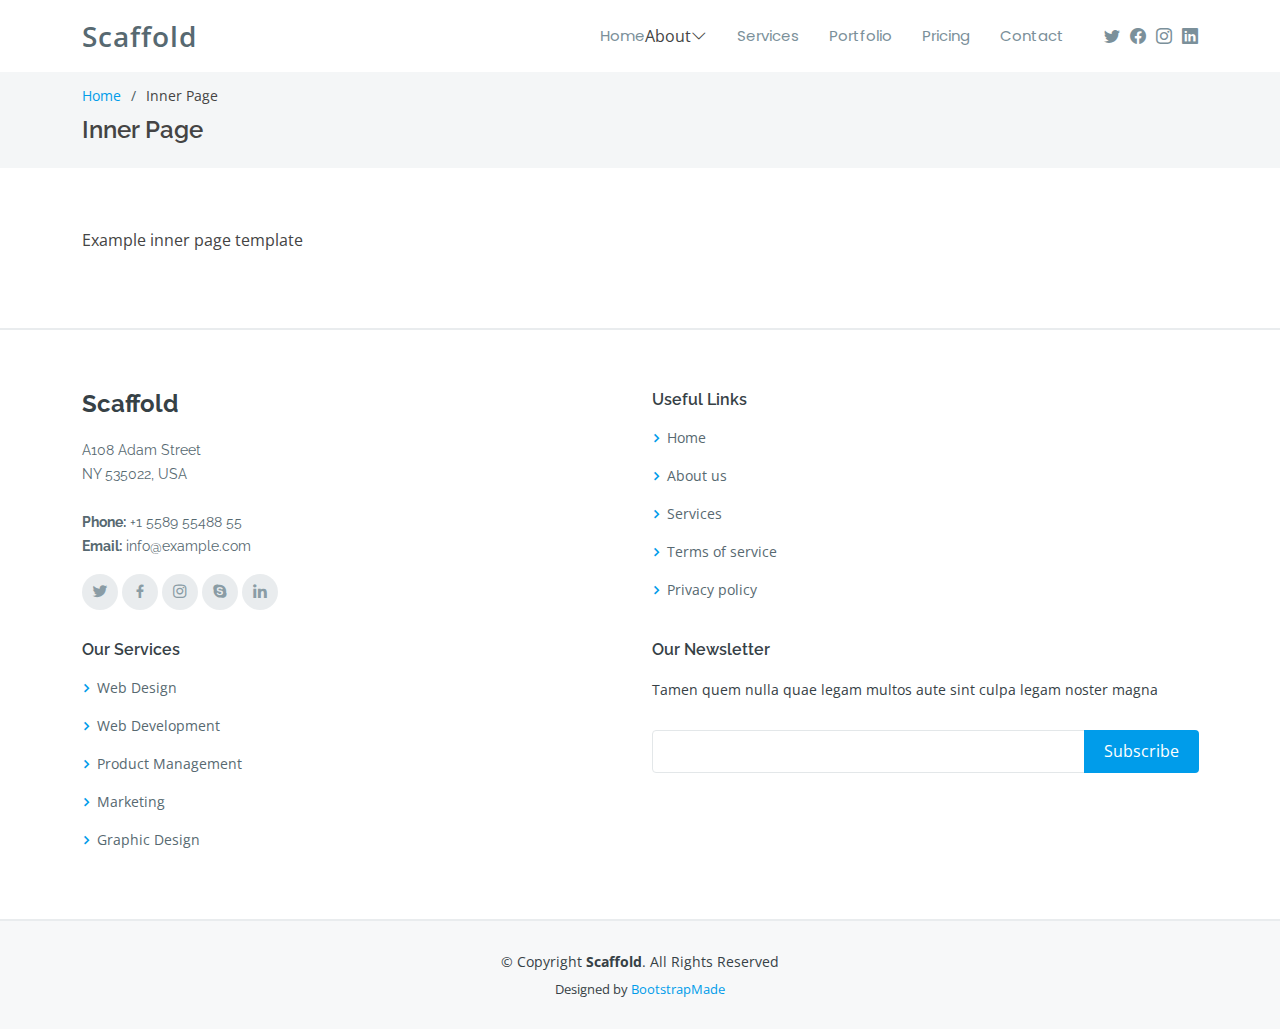
<file: inner-page.html>
<!DOCTYPE html><html lang="en"><head><meta charset="utf-8"><meta name="viewport" content="width=device-width, initial-scale=1.0, shrink-to-fit=no"><title>Inner Page - Scaffold Bootstrap Template</title><link rel="stylesheet" href="https://cdn.jsdelivr.net/npm/bootstrap@5.2.3/dist/css/bootstrap.min.css"><link rel="stylesheet" href="https://fonts.googleapis.com/css?family=Open+Sans:300,300i,400,400i,600,600i,700,700i|Raleway:300,300i,400,400i,500,500i,600,600i,700,700i|Poppins:300,300i,400,400i,500,500i,600,600i,700,700i"><link rel="stylesheet" href="assets/css/styles.min.css?h=732101643aa2bcbd76dcf60eb6a63d9a"></head><body><header class="d-flex align-items-center fixed-top" id="header"><div class="container d-flex align-items-center"><div class="me-auto logo"><h1><a href="index.html">Scaffold</a></h1></div><nav class="order-last navbar order-lg-0" id="navbar"><ul><li><a class="nav-link scrollto" href="#hero">Home</a></li><li class="dropdown"><span>About</span><i class="bi bi-chevron-down"></i><ul><li><a class="nav-link scrollto" href="#about">About Us</a></li><li><a class="nav-link scrollto" href="#team">Team</a></li><li><a class="nav-link scrollto" href="#testimonials">Testimonials</a></li><li class="dropdown"><a href="#"><span>Deep Drop Down</span><i class="bi bi-chevron-right"></i></a><ul><li><a href="#">Deep Drop Down 1</a></li><li><a href="#">Deep Drop Down 2</a></li><li><a href="#">Deep Drop Down 3</a></li><li><a href="#">Deep Drop Down 4</a></li><li><a href="#">Deep Drop Down 5</a></li></ul></li></ul></li><li><a class="nav-link scrollto" href="#services">Services</a></li><li><a class="nav-link scrollto" href="#portfolio">Portfolio</a></li><li><a class="nav-link scrollto" href="#pricing">Pricing</a></li><li><a class="nav-link scrollto" href="#contact">Contact</a></li></ul><i class="bi bi-list mobile-nav-toggle"></i></nav><div class="d-flex align-items-center header-social-links"><a href="#" class="twitter"><i class="bi bi-twitter"></i></a><a href="#" class="facebook"><i class="bi bi-facebook"></i></a><a href="#" class="instagram"><i class="bi bi-instagram"></i></a><a href="#" class="linkedin"><i class="bi bi-linkedin"></i></a></div></div></header><main id="main"><section id="breadcrumbs" class="breadcrumbs"><div class="container"><ol><li><a href="index.html">Home</a></li><li>Inner Page</li></ol><h2>Inner Page</h2></div></section><section class="inner-page"><div class="container"><p>          Example inner page template        </p></div></section></main><footer id="footer"><div class="footer-top"><div class="container"><div class="row"><div class="col-md-6 col-lg-3"><div class="footer-info"><h3>Scaffold</h3><p>                A108 Adam Street <br>                NY 535022, USA<br><br><strong>Phone:</strong> +1 5589 55488 55<br><strong>Email:</strong> info@example.com<br></p><div class="social-links mt-3"><a href="#" class="twitter"><i class="bx bxl-twitter"></i></a><a href="#" class="facebook"><i class="bx bxl-facebook"></i></a><a href="#" class="instagram"><i class="bx bxl-instagram"></i></a><a href="#" class="google-plus"><i class="bx bxl-skype"></i></a><a href="#" class="linkedin"><i class="bx bxl-linkedin"></i></a></div></div></div><div class="col-md-6 col-lg-2 footer-links"><h4>Useful Links</h4><ul><li><i class="bx bx-chevron-right"></i><a href="#">Home</a></li><li><i class="bx bx-chevron-right"></i><a href="#">About us</a></li><li><i class="bx bx-chevron-right"></i><a href="#">Services</a></li><li><i class="bx bx-chevron-right"></i><a href="#">Terms of service</a></li><li><i class="bx bx-chevron-right"></i><a href="#">Privacy policy</a></li></ul></div><div class="col-md-6 col-lg-3 footer-links"><h4>Our Services</h4><ul><li><i class="bx bx-chevron-right"></i><a href="#">Web Design</a></li><li><i class="bx bx-chevron-right"></i><a href="#">Web Development</a></li><li><i class="bx bx-chevron-right"></i><a href="#">Product Management</a></li><li><i class="bx bx-chevron-right"></i><a href="#">Marketing</a></li><li><i class="bx bx-chevron-right"></i><a href="#">Graphic Design</a></li></ul></div><div class="col-md-6 col-lg-4 footer-newsletter"><h4>Our Newsletter</h4><p>Tamen quem nulla quae legam multos aute sint culpa legam noster magna</p><form action="" method="post"><input type="email" name="email"><input type="submit" value="Subscribe"></form></div></div></div></div><div class="container"><div class="copyright"><span>        © Copyright </span><strong><span>Scaffold</span></strong><span>. All Rights Reserved      </span></div><div class="credits"><span>                                        Designed by </span><a href="https://bootstrapmade.com/">BootstrapMade</a></div></div></footer><a class="d-flex justify-content-center align-items-center back-to-top" href="#"><i class="bi bi-arrow-up-short"></i></a><script src="https://cdnjs.cloudflare.com/ajax/libs/jquery/3.6.0/jquery.min.js"></script><script src="https://cdn.jsdelivr.net/npm/bootstrap@5.2.3/dist/js/bootstrap.bundle.min.js"></script><script src="assets/js/script.min.js?h=9a7547043111022a260fb2e96d2d4e91"></script></body></html>
</file>
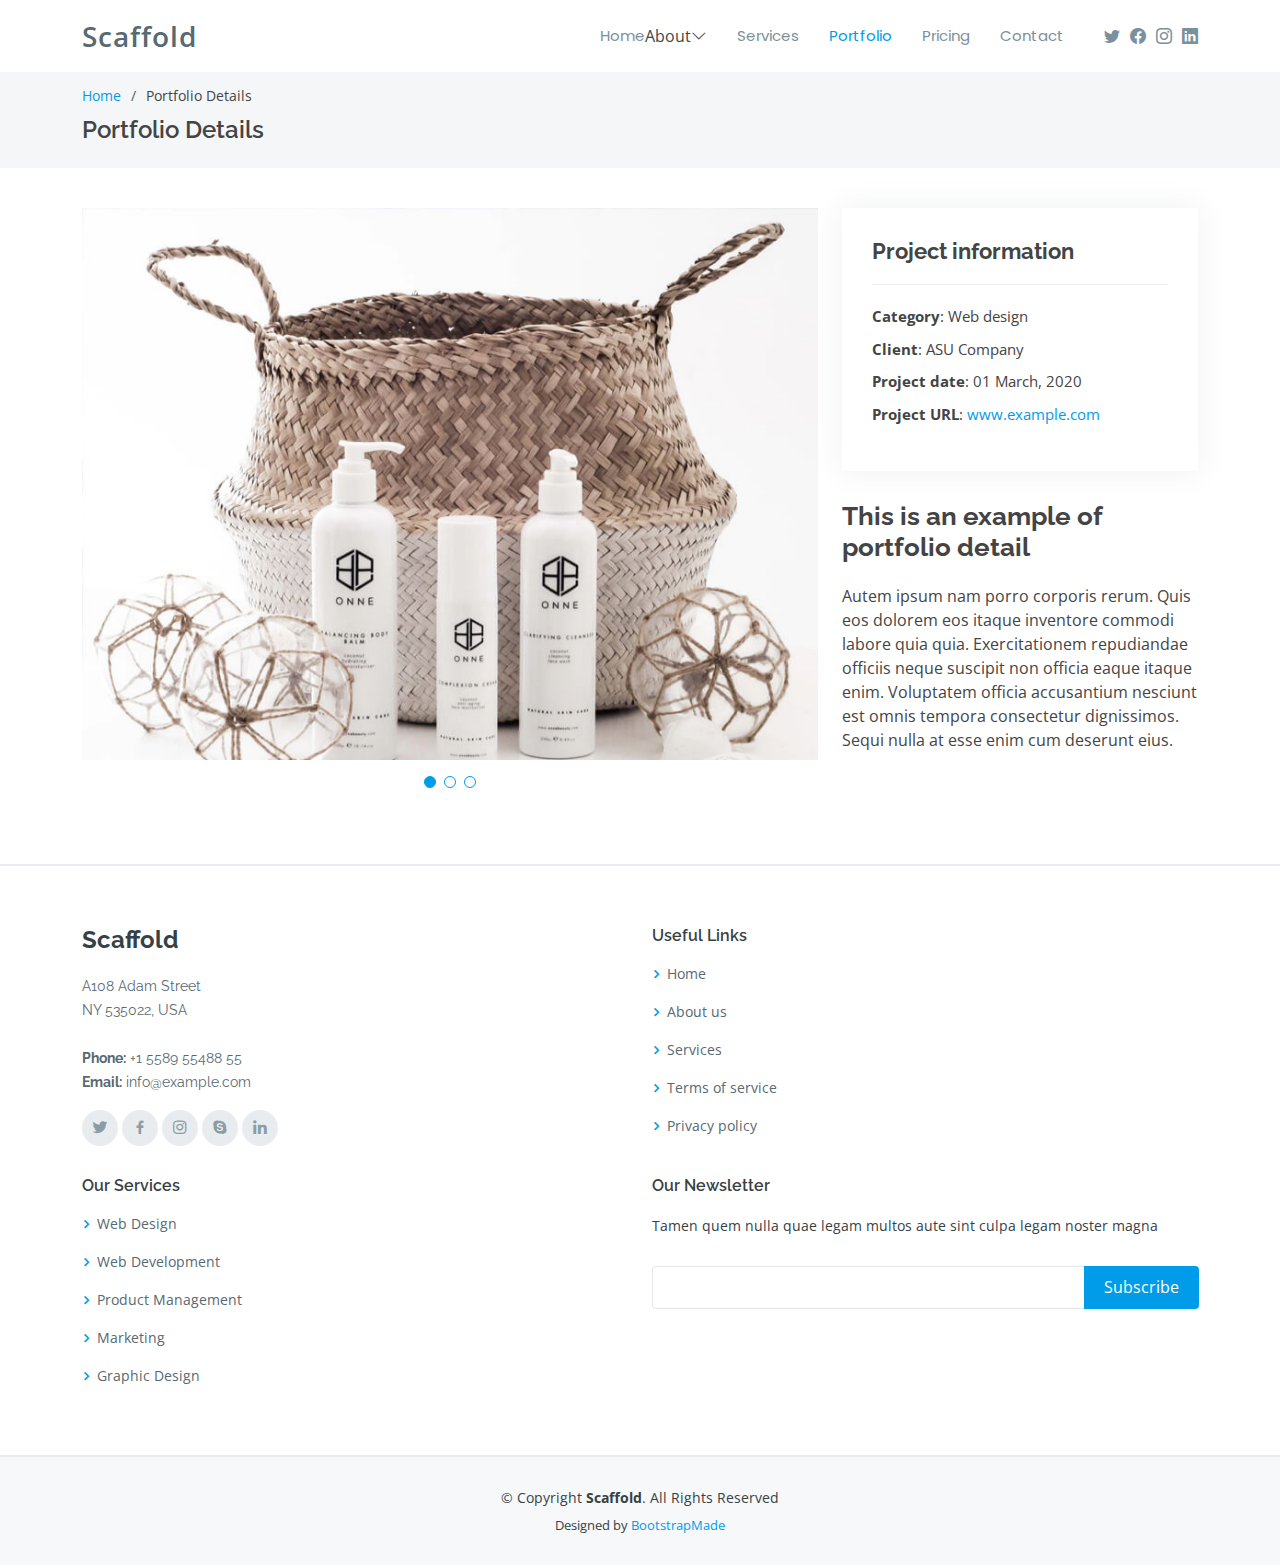
<file: portfolio-details.html>
<!DOCTYPE html><html lang="en"><head><meta charset="utf-8"><meta name="viewport" content="width=device-width, initial-scale=1.0, shrink-to-fit=no"><title>Portfolio Details - Scaffold Bootstrap Template</title><link rel="stylesheet" href="https://cdn.jsdelivr.net/npm/bootstrap@5.2.3/dist/css/bootstrap.min.css"><link rel="stylesheet" href="https://fonts.googleapis.com/css?family=Open+Sans:300,300i,400,400i,600,600i,700,700i|Raleway:300,300i,400,400i,500,500i,600,600i,700,700i|Poppins:300,300i,400,400i,500,500i,600,600i,700,700i"><link rel="stylesheet" href="assets/css/styles.min.css?h=732101643aa2bcbd76dcf60eb6a63d9a"></head><body><header class="d-flex align-items-center fixed-top" id="header"><div class="container d-flex align-items-center"><div class="me-auto logo"><h1><a href="index.html">Scaffold</a></h1></div><nav class="order-last navbar order-lg-0" id="navbar"><ul><li><a class="nav-link scrollto" href="#hero">Home</a></li><li class="dropdown"><span>About</span><i class="bi bi-chevron-down"></i><ul><li><a class="nav-link scrollto" href="#about">About Us</a></li><li><a class="nav-link scrollto" href="#team">Team</a></li><li><a class="nav-link scrollto" href="#testimonials">Testimonials</a></li><li class="dropdown"><a href="#"><span>Deep Drop Down</span><i class="bi bi-chevron-right"></i></a><ul><li><a href="#">Deep Drop Down 1</a></li><li><a href="#">Deep Drop Down 2</a></li><li><a href="#">Deep Drop Down 3</a></li><li><a href="#">Deep Drop Down 4</a></li><li><a href="#">Deep Drop Down 5</a></li></ul></li></ul></li><li><a class="nav-link scrollto" href="#services">Services</a></li><li><a class="nav-link scrollto active" href="#portfolio">Portfolio</a></li><li><a class="nav-link scrollto" href="#pricing">Pricing</a></li><li><a class="nav-link scrollto" href="#contact">Contact</a></li></ul><i class="bi bi-list mobile-nav-toggle"></i></nav><div class="d-flex align-items-center header-social-links"><a href="#" class="twitter"><i class="bi bi-twitter"></i></a><a href="#" class="facebook"><i class="bi bi-facebook"></i></a><a href="#" class="instagram"><i class="bi bi-instagram"></i></a><a href="#" class="linkedin"><i class="bi bi-linkedin"></i></a></div></div></header><main id="main"><section id="breadcrumbs" class="breadcrumbs"><div class="container"><ol><li><a href="index.html">Home</a></li><li>Portfolio Details</li></ol><h2>Portfolio Details</h2></div></section><section id="portfolio-details" class="portfolio-details"><div class="container"><div class="row gy-4"><div class="col-lg-8"><div class="portfolio-details-slider swiper"><div class="align-items-center swiper-wrapper"><div class="swiper-slide"><img src="assets/img/portfolio/portfolio-1.jpg?h=d60d5e494fe2306356e7377f2cfcc7c4" alt=""></div><div class="swiper-slide"><img src="assets/img/portfolio/portfolio-2.jpg?h=d60d5e494fe2306356e7377f2cfcc7c4" alt=""></div><div class="swiper-slide"><img src="assets/img/portfolio/portfolio-3.jpg?h=d60d5e494fe2306356e7377f2cfcc7c4" alt=""></div></div><div class="swiper-pagination"></div></div></div><div class="col-lg-4"><div class="portfolio-info"><h3>Project information</h3><ul><li><strong>Category</strong>: Web design</li><li><strong>Client</strong>: ASU Company</li><li><strong>Project date</strong>: 01 March, 2020</li><li><strong>Project URL</strong>: <a href="#">www.example.com</a></li></ul></div><div class="portfolio-description"><h2>This is an example of portfolio detail</h2><p>                Autem ipsum nam porro corporis rerum. Quis eos dolorem eos itaque inventore commodi labore quia quia. Exercitationem repudiandae officiis neque suscipit non officia eaque itaque enim. Voluptatem officia accusantium nesciunt est omnis tempora consectetur dignissimos. Sequi nulla at esse enim cum deserunt eius.              </p></div></div></div></div></section></main><footer id="footer"><div class="footer-top"><div class="container"><div class="row"><div class="col-md-6 col-lg-3"><div class="footer-info"><h3>Scaffold</h3><p>                A108 Adam Street <br>                NY 535022, USA<br><br><strong>Phone:</strong> +1 5589 55488 55<br><strong>Email:</strong> info@example.com<br></p><div class="social-links mt-3"><a href="#" class="twitter"><i class="bx bxl-twitter"></i></a><a href="#" class="facebook"><i class="bx bxl-facebook"></i></a><a href="#" class="instagram"><i class="bx bxl-instagram"></i></a><a href="#" class="google-plus"><i class="bx bxl-skype"></i></a><a href="#" class="linkedin"><i class="bx bxl-linkedin"></i></a></div></div></div><div class="col-md-6 col-lg-2 footer-links"><h4>Useful Links</h4><ul><li><i class="bx bx-chevron-right"></i><a href="#">Home</a></li><li><i class="bx bx-chevron-right"></i><a href="#">About us</a></li><li><i class="bx bx-chevron-right"></i><a href="#">Services</a></li><li><i class="bx bx-chevron-right"></i><a href="#">Terms of service</a></li><li><i class="bx bx-chevron-right"></i><a href="#">Privacy policy</a></li></ul></div><div class="col-md-6 col-lg-3 footer-links"><h4>Our Services</h4><ul><li><i class="bx bx-chevron-right"></i><a href="#">Web Design</a></li><li><i class="bx bx-chevron-right"></i><a href="#">Web Development</a></li><li><i class="bx bx-chevron-right"></i><a href="#">Product Management</a></li><li><i class="bx bx-chevron-right"></i><a href="#">Marketing</a></li><li><i class="bx bx-chevron-right"></i><a href="#">Graphic Design</a></li></ul></div><div class="col-md-6 col-lg-4 footer-newsletter"><h4>Our Newsletter</h4><p>Tamen quem nulla quae legam multos aute sint culpa legam noster magna</p><form action="" method="post"><input type="email" name="email"><input type="submit" value="Subscribe"></form></div></div></div></div><div class="container"><div class="copyright"><span>        © Copyright </span><strong><span>Scaffold</span></strong><span>. All Rights Reserved      </span></div><div class="credits"><span>                                        Designed by </span><a href="https://bootstrapmade.com/">BootstrapMade</a></div></div></footer><a class="d-flex justify-content-center align-items-center back-to-top" href="#"><i class="bi bi-arrow-up-short"></i></a><script src="https://cdnjs.cloudflare.com/ajax/libs/jquery/3.6.0/jquery.min.js"></script><script src="https://cdn.jsdelivr.net/npm/bootstrap@5.2.3/dist/js/bootstrap.bundle.min.js"></script><script src="assets/js/script.min.js?h=9a7547043111022a260fb2e96d2d4e91"></script></body></html>
</file>
